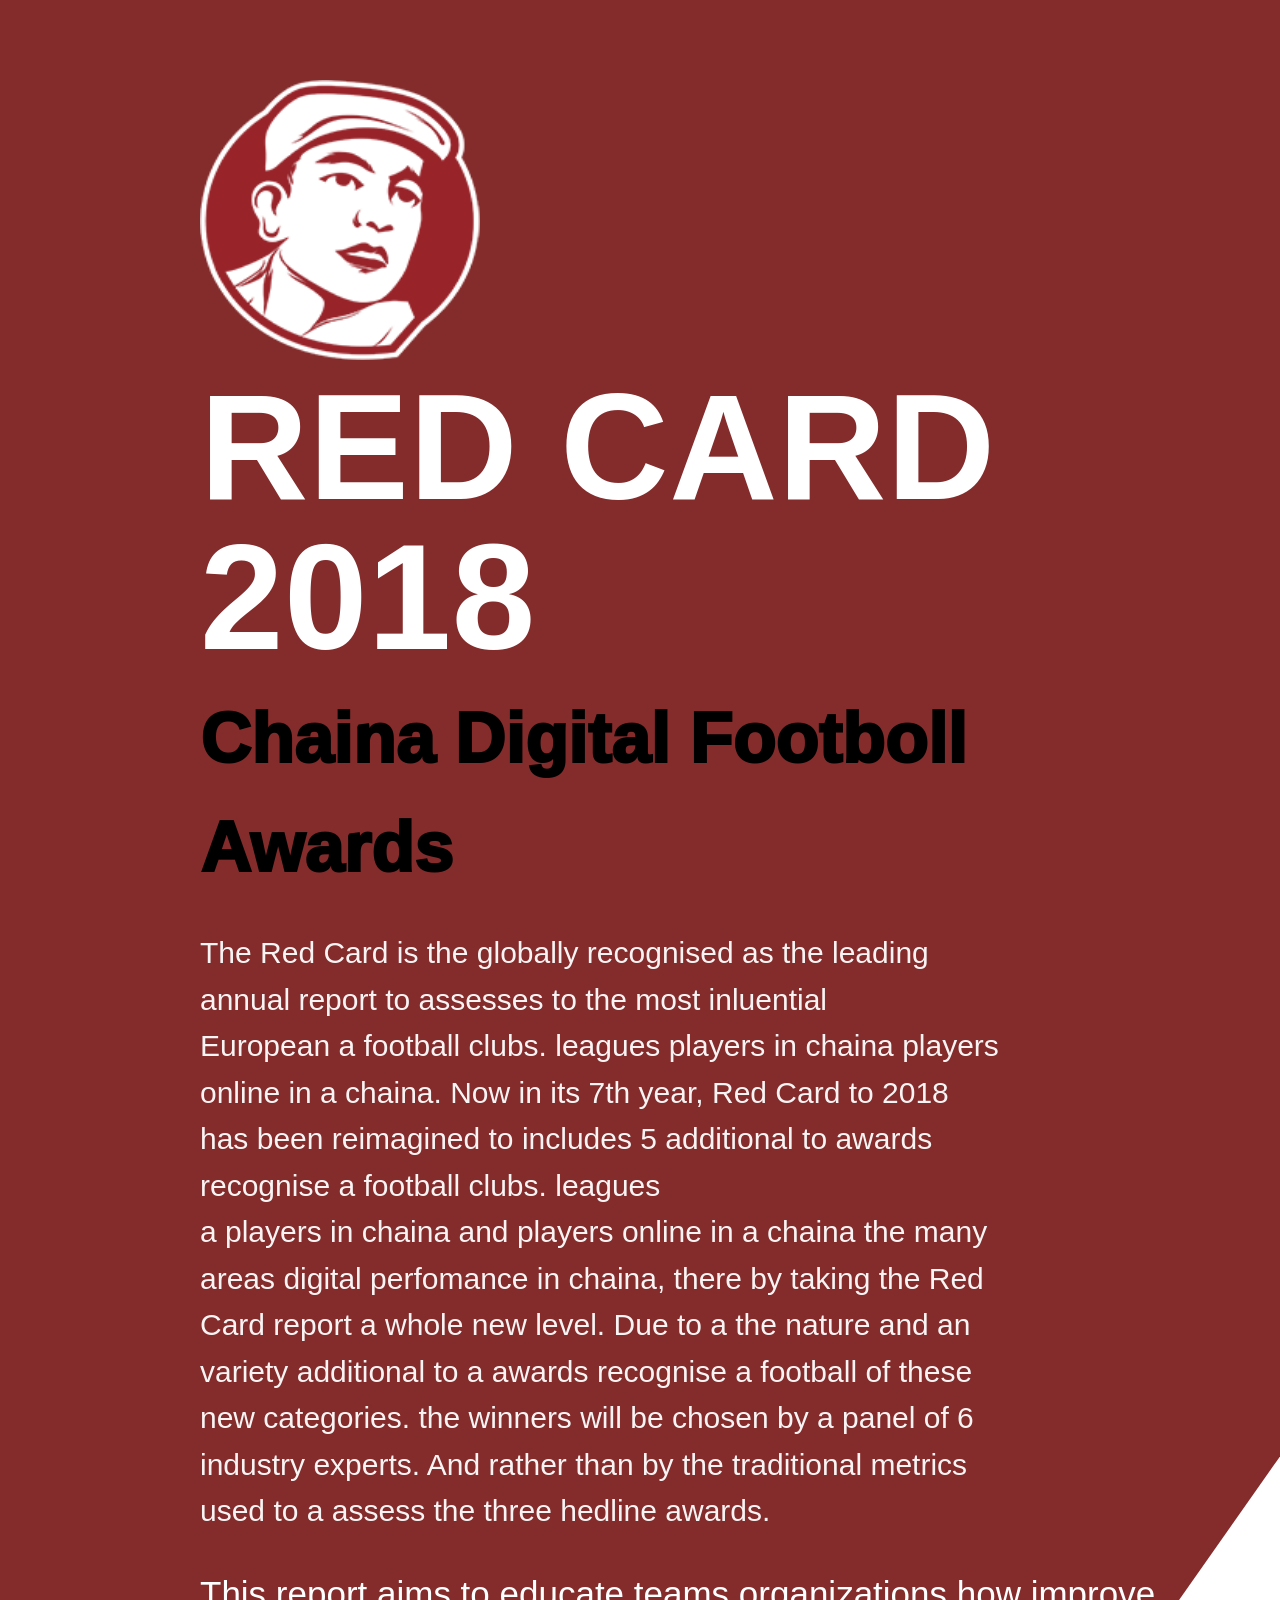
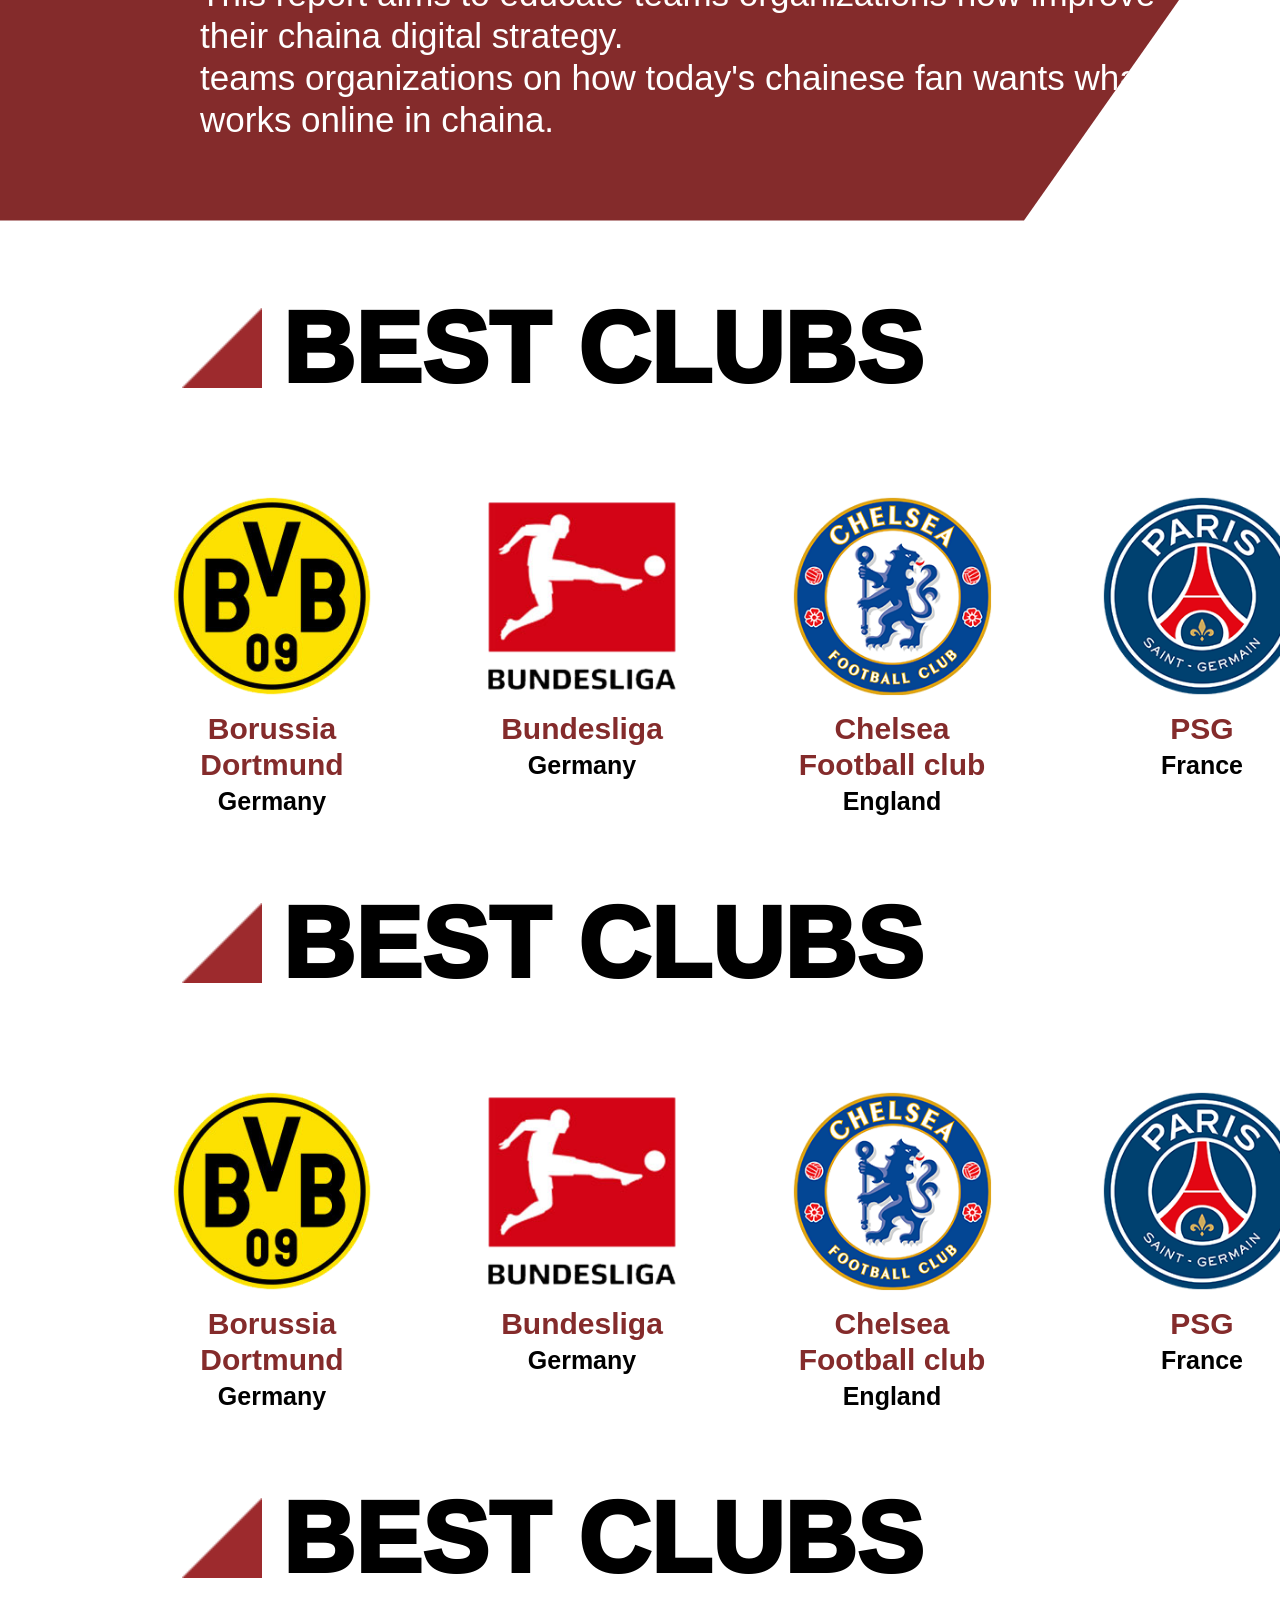
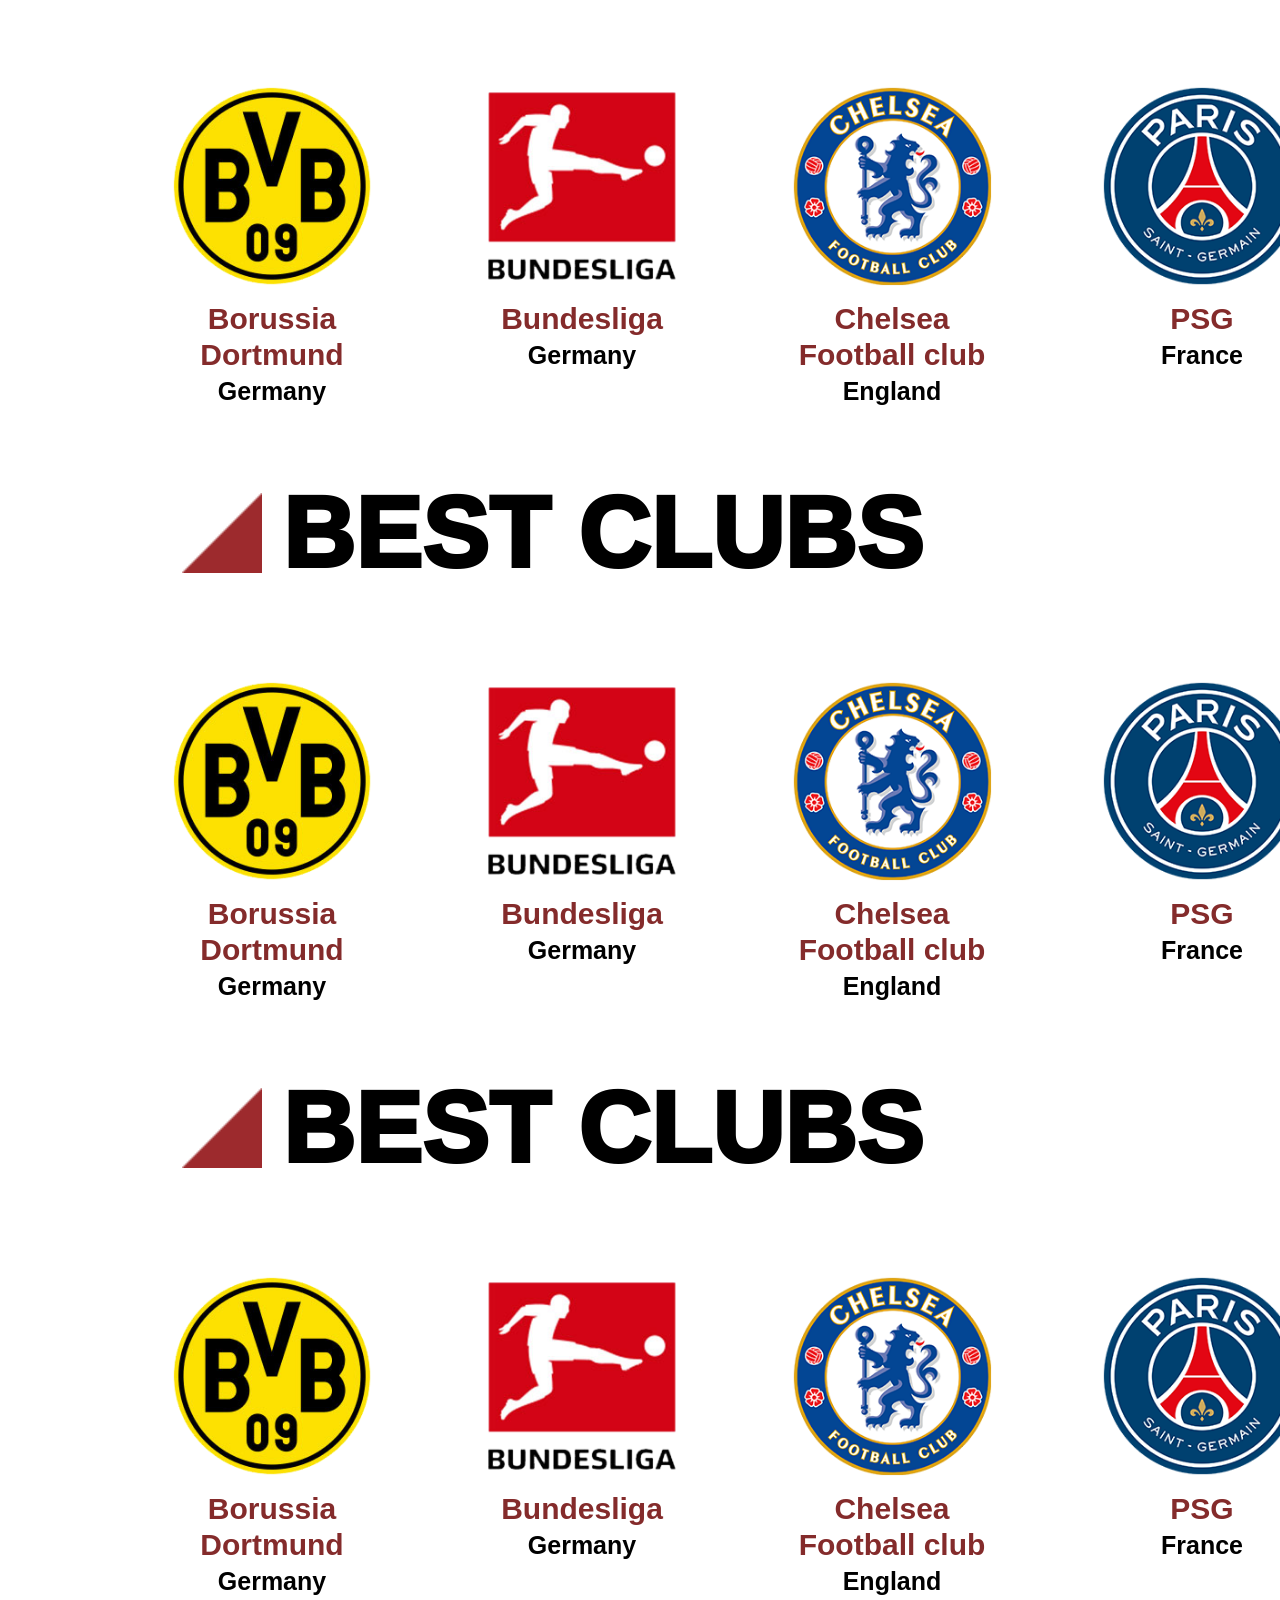
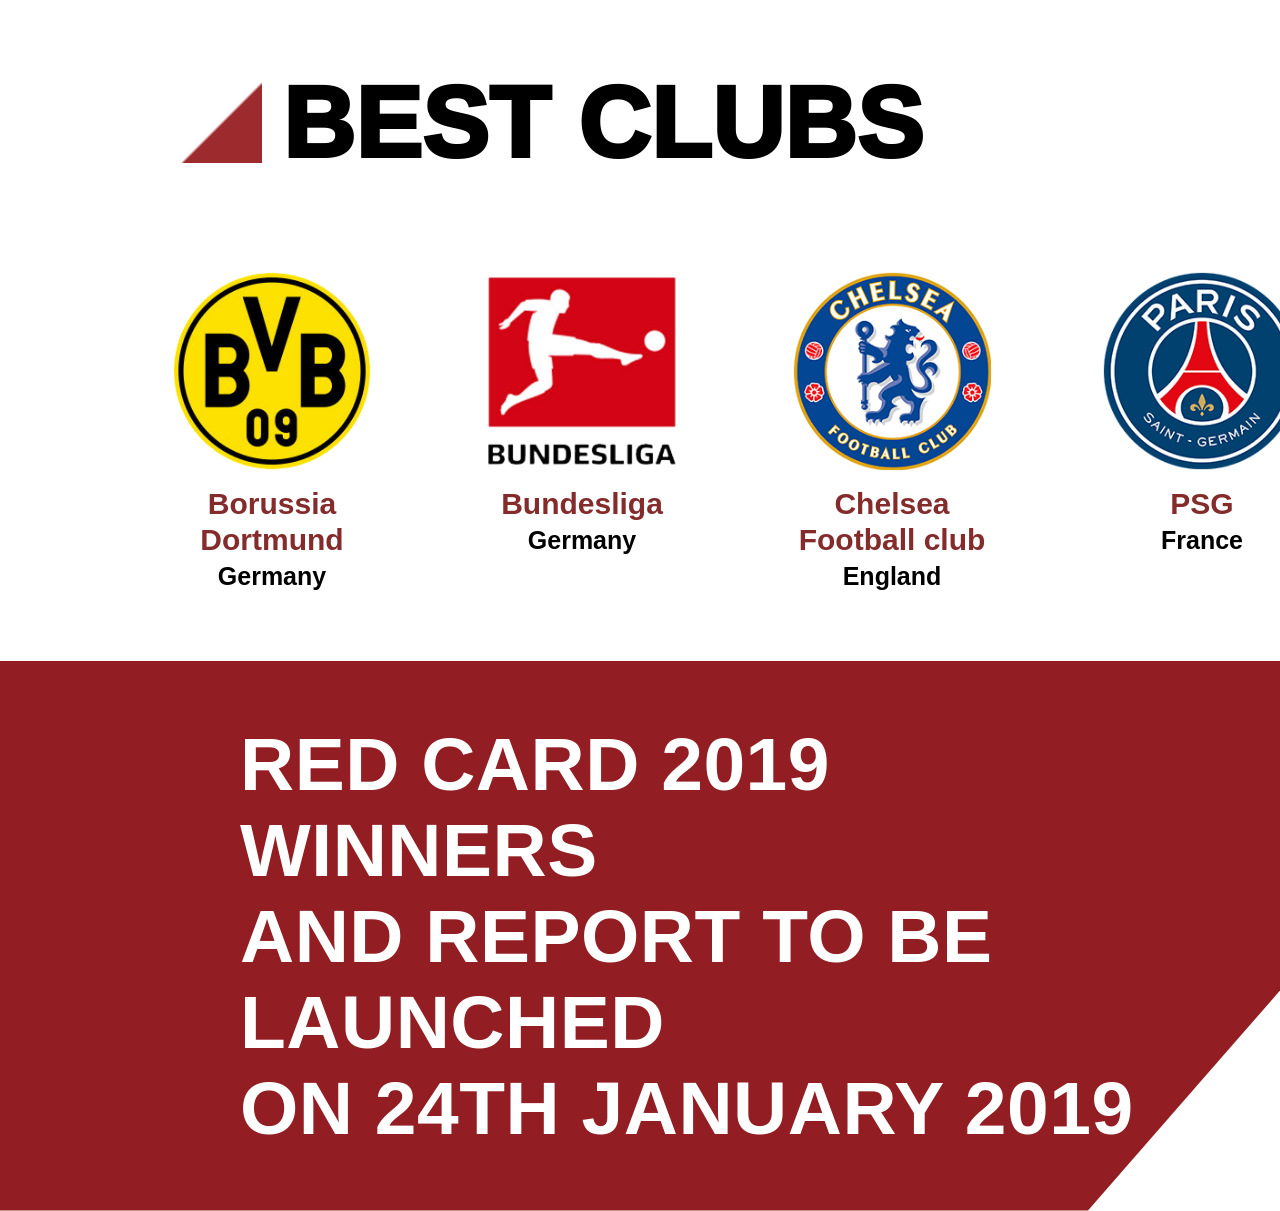
<file: task 3/page 2/result.html>
<!DOCTYPE html>
<html lang="en">
<head>
    <meta charset="UTF-8">
    <meta name="viewport" content="width=device-width, initial-scale=1.0">
    <title>Document</title>
    <link rel="stylesheet" href="design.css">
</head>
<body>
    <div id="content">
    <header>
        <img id="logo" src="asset img/logo.png" alt="">
        <h1 id="heading-top">RED CARD 2018</h1>
        <h3 id="heading">Chaina Digital Footboll Awards</h3>
        <p id="paraghraph-first">The Red Card is the globally recognised as the leading annual report to assesses to the most inluential<br> European a football clubs. leagues players in chaina players online in a chaina. Now in its 7th  year, Red Card to 2018 has been reimagined to includes 5 additional to awards recognise a football clubs. leagues<br> a players in chaina  and players online in a chaina the many areas  digital perfomance in chaina, there by taking the Red Card  report  a whole  new level. Due to a the nature and an variety additional to a awards recognise a football of these new categories. the winners  will be  chosen  by  a panel of 6 industry experts. And rather than by the traditional metrics  used to a assess the three hedline awards.  </p>
        <p id="paraghraph-second"> This report aims to educate teams organizations how  improve their chaina  digital strategy.<br> teams organizations on how today's  chainese fan wants  what works online in chaina.</p>

    </header>
    <section class="container">
        <div class="title-icon">
            <img class="img-icon" src="asset img/icon_awards.png" alt="">
            <h2 class="left">BEST CLUBS</h2>
        </div>
        <div class="clubs-row">
            <div class="club">
            <img src="asset img/1.png" alt="">
            <h4>Borussia Dortmund</h4>
            <p>Germany</p>
            </div>
            <div class="club">
            <img src="asset img/2.png" alt="">
            <h4>Bundesliga</h4>
            <p>Germany</p>
            </div>
            <div class="club">
            <img src="asset img/3.png" alt="">
            <h4>Chelsea Football club</h4>
            <p>England</p>
            </div>
            <div class="club">
            <img src="asset img/4.png" alt="">
            <h4>PSG</h4>
            <p>France</p>
            </div>
            <div class="club">
            <img src="asset img/5.png" alt="">
            <h4>Arsenal Football Club</h4>
            <p>England</p>
            </div>
        </div>
    </section>
        <section class="container">
        <div class="title-icon">
            <img class="img-icon" src="asset img/icon_awards.png" alt="">
            <h2 class="left">BEST CLUBS</h2>
        </div>
        <div class="clubs-row">
            <div class="club">
            <img src="asset img/1.png" alt="">
            <h4>Borussia Dortmund</h4>
            <p>Germany</p>
            </div>
            <div class="club">
            <img src="asset img/2.png" alt="">
            <h4>Bundesliga</h4>
            <p>Germany</p>
            </div>
            <div class="club">
            <img src="asset img/3.png" alt="">
            <h4>Chelsea Football club</h4>
            <p>England</p>
            </div>
            <div class="club">
            <img src="asset img/4.png" alt="">
            <h4>PSG</h4>
            <p>France</p>
            </div>
            <div class="club">
            <img src="asset img/5.png" alt="">
            <h4>Arsenal Football Club</h4>
            <p>England</p>
            </div>
        </div>
    </section>

 </section>
        <section class="container">
        <div class="title-icon">
            <img class="img-icon" src="asset img/icon_awards.png" alt="">
            <h2 class="left">BEST CLUBS</h2>
        </div>
        <div class="clubs-row">
            <div class="club">
            <img src="asset img/1.png" alt="">
            <h4>Borussia Dortmund</h4>
            <p>Germany</p>
            </div>
            <div class="club">
            <img src="asset img/2.png" alt="">
            <h4>Bundesliga</h4>
            <p>Germany</p>
            </div>
            <div class="club">
            <img src="asset img/3.png" alt="">
            <h4>Chelsea Football club</h4>
            <p>England</p>
            </div>
            <div class="club">
            <img src="asset img/4.png" alt="">
            <h4>PSG</h4>
            <p>France</p>
            </div>
            <div class="club">
            <img src="asset img/5.png" alt="">
            <h4>Arsenal Football Club</h4>
            <p>England</p>
            </div>
        </div>
    </section>

</section>
        <section class="container">
        <div class="title-icon">
            <img class="img-icon" src="asset img/icon_awards.png" alt="">
            <h2 class="left">BEST CLUBS</h2>
        </div>
        <div class="clubs-row">
            <div class="club">
            <img src="asset img/1.png" alt="">
            <h4>Borussia Dortmund</h4>
            <p>Germany</p>
            </div>
            <div class="club">
            <img src="asset img/2.png" alt="">
            <h4>Bundesliga</h4>
            <p>Germany</p>
            </div>
            <div class="club">
            <img src="asset img/3.png" alt="">
            <h4>Chelsea Football club</h4>
            <p>England</p>
            </div>
            <div class="club">
            <img src="asset img/4.png" alt="">
            <h4>PSG</h4>
            <p>France</p>
            </div>
            <div class="club">
            <img src="asset img/5.png" alt="">
            <h4>Arsenal Football Club</h4>
            <p>England</p>
            </div>
        </div>
    </section>


    </section>
        <section class="container">
        <div class="title-icon">
            <img class="img-icon" src="asset img/icon_awards.png" alt="">
            <h2 class="left">BEST CLUBS</h2>
        </div>
        <div class="clubs-row">
            <div class="club">
            <img src="asset img/1.png" alt="">
            <h4>Borussia Dortmund</h4>
            <p>Germany</p>
            </div>
            <div class="club">
            <img src="asset img/2.png" alt="">
            <h4>Bundesliga</h4>
            <p>Germany</p>
            </div>
            <div class="club">
            <img src="asset img/3.png" alt="">
            <h4>Chelsea Football club</h4>
            <p>England</p>
            </div>
            <div class="club">
            <img src="asset img/4.png" alt="">
            <h4>PSG</h4>
            <p>France</p>
            </div>
            <div class="club">
            <img src="asset img/5.png" alt="">
            <h4>Arsenal Football Club</h4>
            <p>England</p>
            </div>
        </div>
    </section>


    </section>
        <section class="container">
        <div class="title-icon">
            <img class="img-icon" src="asset img/icon_awards.png" alt="">
            <h2 class="left">BEST CLUBS</h2>
        </div>
        <div class="clubs-row">
            <div class="club">
            <img src="asset img/1.png" alt="">
            <h4>Borussia Dortmund</h4>
            <p>Germany</p>
            </div>
            <div class="club">
            <img src="asset img/2.png" alt="">
            <h4>Bundesliga</h4>
            <p>Germany</p>
            </div>
            <div class="club">
            <img src="asset img/3.png" alt="">
            <h4>Chelsea Football club</h4>
            <p>England</p>
            </div>
            <div class="club">
            <img src="asset img/4.png" alt="">
            <h4>PSG</h4>
            <p>France</p>
            </div>
            <div class="club">
            <img src="asset img/5.png" alt="">
            <h4>Arsenal Football Club</h4>
            <p>England</p>
            </div>
        </div>
    </section>
    <footer id="bottom">
        <h5>RED CARD 2019 WINNERS <br> AND REPORT TO BE LAUNCHED <br> ON 24TH JANUARY 2019</h5>
    </footer>
</body>
</html>
</file>
<file: task 3/page 2/design.css>
*{
    margin: 0;
    padding: 0;
    box-sizing: border-box;
    font-family: 'Helvetica Neue', Arial, sans-serif;
}

body {
   min-height: 100%;
   max-width: 100%;
   display: flex;
    justify-content: center;
    align-items: center;
    
}
#content{
    margin: 0;
    padding: 0;
    display: flex;
    flex-direction: column;
    justify-content: center;
    align-items: center;
    width: 100%;


}
header {
  background-color: #842B2B;
  margin: 0;
  width: 100%;
    display: flex;
    flex-direction: column;
    justify-content: center;
    padding: 80px 100px;
    color: #ffffff;
    gap: 6px;
    clip-path: polygon(0% 0%, 100% 0%, 100% 80%, 80% 100%, 0% 100%);
   
}
#logo {
   
   height: 280px;
   max-width: 280px;
   align-items: left;
    margin-left: 100px;
    margin-right: 500px;
 }
 #heading-top{
    font-size: 150px;
    margin-top: 6px;
    margin-right: 60px;
    margin-bottom: 8px;
    font-weight: 900;
    letter-spacing: 0.5px;
    line-height: 1;
    margin-bottom: 1px;
    margin-left: 100px;
 }
 #heading{
    color: #000;
    font-size: 70px;
    font-weight: 1000;
    margin-top: 6px;
    line-height: 1.55;
    margin-bottom: 22px;
    letter-spacing: 0.2px;
    margin-left: 100px;
    margin-right: 50px;

 }
 #paraghraph-first{
    font-size: 30px;
    line-height: 1.2;
    font-weight: 500;
    line-height: 1.55;
    margin-bottom: 22px;
    letter-spacing: 0.0px;
    opacity: 0.95;
    margin-left: 100px;
    margin-right: 180px;
 }
 #paraghraph-second{
     font-size: 35px;
    line-height: 1.2;
    font-weight: 70;
    margin-top: 10px;
    margin-left: 100px;
 }
 .container{
   margin-top: 50px;
    display: flex;
    width: 95%;
    flex-direction: column; 
    gap: 20px;
 }
 .title-icon{
   margin: 0;
   padding: 0;
   display: flex;
   flex-direction: row;
   align-items: center;
   gap: 20px;
   margin-left: 150px;
 }
.img-icon{
   width: 80px;
    height: 80px;

    align-items: center;  
}
.left{
   color: #000;
    font-size: 100px;
    font-weight: 1000;
   line-height: 1.55;
    letter-spacing: 0.2px;
   align-items: center;
  
}
.clubs-row{
   display: flex;
    flex-direction: row;
    justify-content: space-between; 
    align-items: flex-start;
    margin-left: 140px;
    margin-right:350px;
    margin-top: 50px;
    gap: 110px;
}
.club{
   display: flex;
    flex-direction: column;
    align-items: center; 
    text-align: center;
    flex: 1;
}
.club img{
   width: 200px; 
    height: auto;
    margin-bottom: 15px;
}
.club h4{
   color: #842B2B; 
    font-size: 30px;
    font-weight: 700;
    line-height: 1.2;
    margin-bottom: 4px
}
.club p {
    color: #000000;
    font-size: 25px;
    font-weight: 900;
}
#bottom{
   background-color: #921d22; 
    padding: 60px 60px;
    width: 100%; 
    box-sizing: border-box;
    clip-path: polygon(0% 0%, 100% 0%, 100% 60%, 85% 100%, 0% 100%);
    margin-top: 70px;
}
#bottom h5 {
    color: #ffffff;
    font-family:  'Arial', sans-serif; 
    font-size: 75px; 
    font-weight: 900;
    letter-spacing: 0.5px;
    margin-left: 180px;
    max-width: 80%;
   }
</file>
